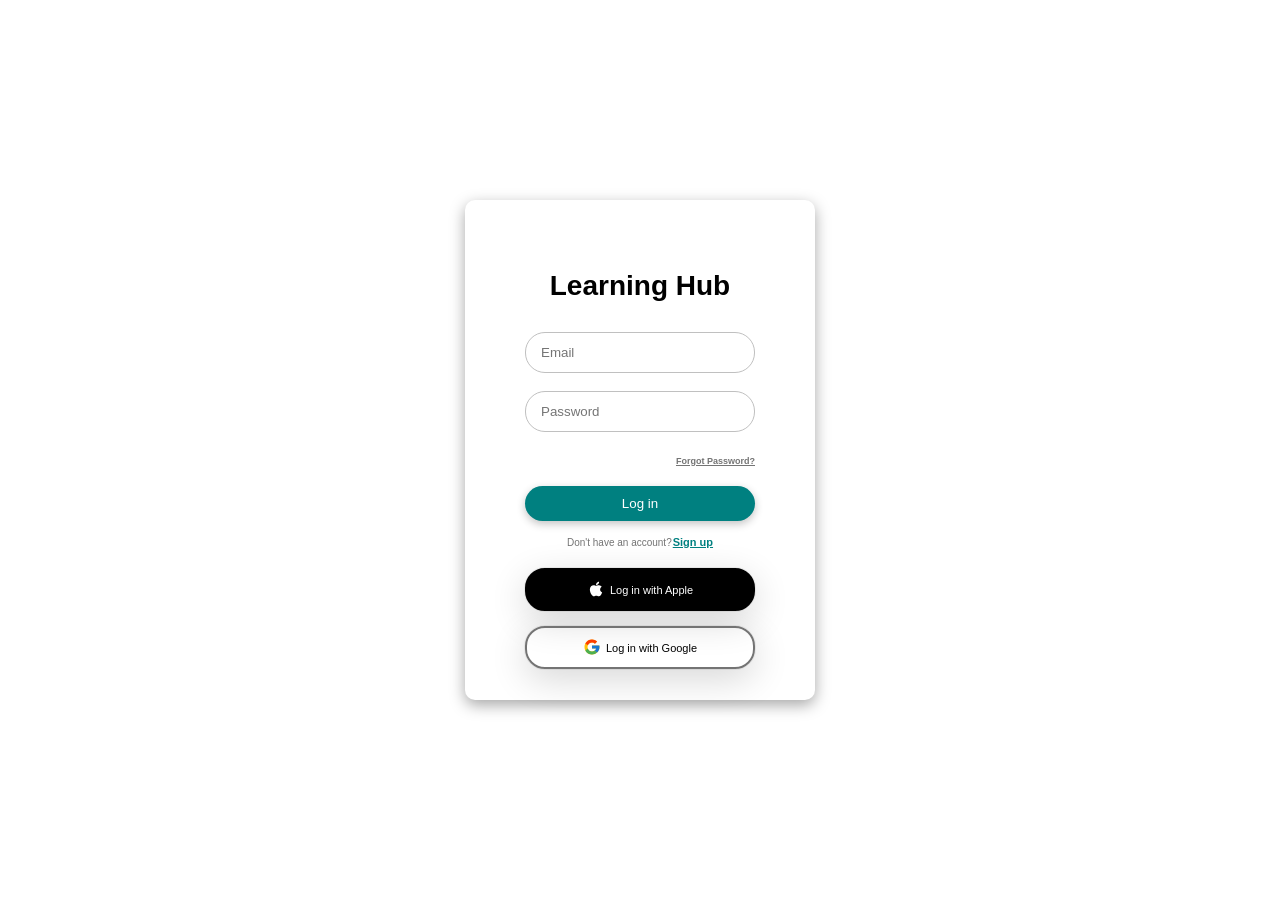
<file: landingpage.html>
<!DOCTYPE html>
<html lang="en">
<head>
    <meta charset="UTF-8">
    <meta name="viewport" content="width=device-width, initial-scale=1.0">
    <link rel="stylesheet" href="landingpage.css">
    <title></title>
</head>
<body>
    <div class="form-container">
        <p class="title">Learning Hub</p>
        <form class="form">
          <input type="email" class="input" placeholder="Email">
          <input type="password" class="input" placeholder="Password">
          <p class="page-link">
            <span class="page-link-label">Forgot Password?</span>
          </p>
          <button class="form-btn">Log in</button>
        </form>
        <p class="sign-up-label">
          Don't have an account?<span class="sign-up-link">Sign up</span>
        </p>
        <div class="buttons-container">
          <div class="apple-login-button">
            <svg stroke="currentColor" fill="currentColor" stroke-width="0" class="apple-icon" viewBox="0 0 1024 1024" height="1em" width="1em" xmlns="http://www.w3.org/2000/svg">
              <path d="M747.4 535.7c-.4-68.2 30.5-119.6 92.9-157.5-34.9-50-87.7-77.5-157.3-82.8-65.9-5.2-138 38.4-164.4 38.4-27.9 0-91.7-36.6-141.9-36.6C273.1 298.8 163 379.8 163 544.6c0 48.7 8.9 99 26.7 150.8 23.8 68.2 109.6 235.3 199.1 232.6 46.8-1.1 79.9-33.2 140.8-33.2 59.1 0 89.7 33.2 141.9 33.2 90.3-1.3 167.9-153.2 190.5-221.6-121.1-57.1-114.6-167.2-114.6-170.7zm-105.1-305c50.7-60.2 46.1-115 44.6-134.7-44.8 2.6-96.6 30.5-126.1 64.8-32.5 36.8-51.6 82.3-47.5 133.6 48.4 3.7 92.6-21.2 129-63.7z"></path>
            </svg>
            <span>Log in with Apple</span>
          </div>
          <div class="google-login-button">
            <svg stroke="currentColor" fill="currentColor" stroke-width="0" version="1.1" x="0px" y="0px" class="google-icon" viewBox="0 0 48 48" height="1em" width="1em" xmlns="http://www.w3.org/2000/svg">
              <path fill="#FFC107" d="M43.611,20.083H42V20H24v8h11.303c-1.649,4.657-6.08,8-11.303,8c-6.627,0-12-5.373-12-12
      c0-6.627,5.373-12,12-12c3.059,0,5.842,1.154,7.961,3.039l5.657-5.657C34.046,6.053,29.268,4,24,4C12.955,4,4,12.955,4,24
      c0,11.045,8.955,20,20,20c11.045,0,20-8.955,20-20C44,22.659,43.862,21.35,43.611,20.083z"></path>
              <path fill="#FF3D00" d="M6.306,14.691l6.571,4.819C14.655,15.108,18.961,12,24,12c3.059,0,5.842,1.154,7.961,3.039l5.657-5.657
      C34.046,6.053,29.268,4,24,4C16.318,4,9.656,8.337,6.306,14.691z"></path>
              <path fill="#4CAF50" d="M24,44c5.166,0,9.86-1.977,13.409-5.192l-6.19-5.238C29.211,35.091,26.715,36,24,36
      c-5.202,0-9.619-3.317-11.283-7.946l-6.522,5.025C9.505,39.556,16.227,44,24,44z"></path>
              <path fill="#1976D2" d="M43.611,20.083H42V20H24v8h11.303c-0.792,2.237-2.231,4.166-4.087,5.571
      c0.001-0.001,0.002-0.001,0.003-0.002l6.19,5.238C36.971,39.205,44,34,44,24C44,22.659,43.862,21.35,43.611,20.083z"></path>
            </svg>
            <span>Log in with Google</span>
          </div>
        </div>
      </div>
</body>
</html>
</file>
<file: landingpage.css>
body {
    display: flex;
    justify-content: center;
    align-items: center;
    height: 100vh;
    margin: 0;
}

.form-container {
    width: 350px;
    height: 500px;
    background-color: #fff;
    box-shadow: rgba(0, 0, 0, 0.35) 0px 5px 15px;
    border-radius: 10px;
    box-sizing: border-box;
    padding: 60px;
    display: flex;
    flex-direction: column;
    align-items: center;
}

.title {
    text-align: center;
    font-family: "Lucida Sans", "Lucida Sans Regular", "Lucida Grande", "Lucida Sans Unicode", Geneva, Verdana, sans-serif;
    margin: 10px 0 30px;
    font-size: 28px;
    font-weight: 800;
}

.form {
    width: 100%;
    display: flex;
    flex-direction: column;
    gap: 18px;
    margin-bottom: 15px;
}

.input {
    border-radius: 20px;
    border: 1px solid #c0c0c0;
    outline: 0 !important;
    box-sizing: border-box;
    padding: 12px 15px;
}

.page-link {
    text-decoration: underline;
    margin: 0;
    text-align: end;
    color: #747474;
    text-decoration-color: #747474;
}

.page-link-label {
    cursor: pointer;
    font-family: "Lucida Sans", "Lucida Sans Regular", "Lucida Grande", "Lucida Sans Unicode", Geneva, Verdana, sans-serif;
    font-size: 9px;
    font-weight: 700;
}

.page-link-label:hover {
    color: #000;
}

.form-btn {
    padding: 10px 15px;
    font-family: "Lucida Sans", "Lucida Sans Regular", "Lucida Grande", "Lucida Sans Unicode", Geneva, Verdana, sans-serif;
    border-radius: 20px;
    border: 0 !important;
    outline: 0 !important;
    background: teal;
    color: white;
    cursor: pointer;
    box-shadow: rgba(0, 0, 0, 0.24) 0px 3px 8px;
}

.form-btn:active {
    box-shadow: none;
}

.sign-up-label {
    margin: 0;
    font-size: 10px;
    color: #747474;
    font-family: "Lucida Sans", "Lucida Sans Regular", "Lucida Grande", "Lucida Sans Unicode", Geneva, Verdana, sans-serif;
}

.sign-up-link {
    margin-left: 1px;
    font-size: 11px;
    text-decoration: underline;
    text-decoration-color: teal;
    color: teal;
    cursor: pointer;
    font-weight: 800;
    font-family: "Lucida Sans", "Lucida Sans Regular", "Lucida Grande", "Lucida Sans Unicode", Geneva, Verdana, sans-serif;
}

.buttons-container {
    width: 100%;
    display: flex;
    flex-direction: column;
    justify-content: flex-start;
    margin-top: 20px;
    gap: 15px;
}

.apple-login-button, .google-login-button {
    border-radius: 20px;
    box-sizing: border-box;
    padding: 10px 15px;
    box-shadow: rgba(0, 0, 0, 0.16) 0px 10px 36px 0px, rgba(0, 0, 0, 0.06) 0px 0px 0px 1px;
    cursor: pointer;
    display: flex;
    justify-content: center;
    align-items: center;
    font-family: "Lucida Sans", "Lucida Sans Regular", "Lucida Grande", "Lucida Sans Unicode", Geneva, Verdana, sans-serif;
    font-size: 11px;
    gap: 5px;
}

.apple-login-button {
    background-color: #000;
    color: #fff;
    border: 2px solid #000;
}

.google-login-button {
    border: 2px solid #747474;
}

.apple-icon, .google-icon {
    font-size: 18px;
    margin-bottom: 1px;
}
</file>
